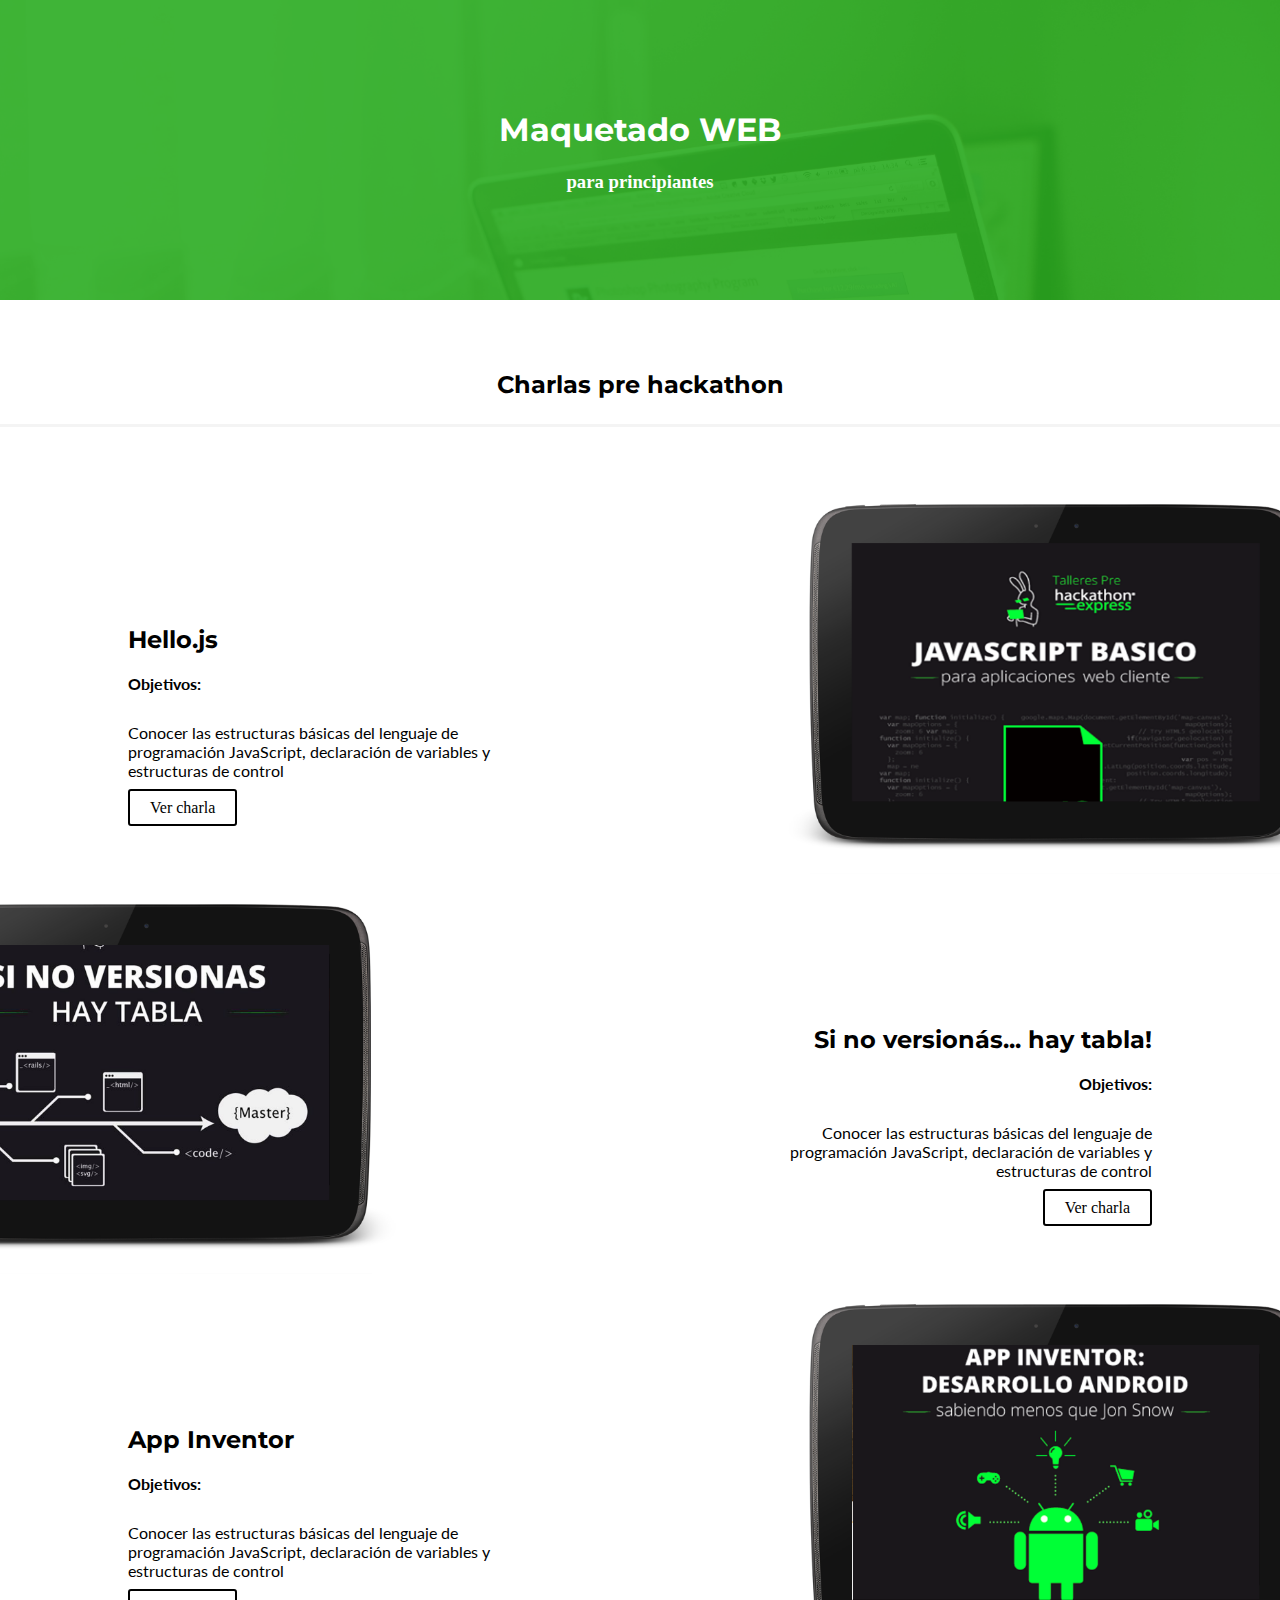
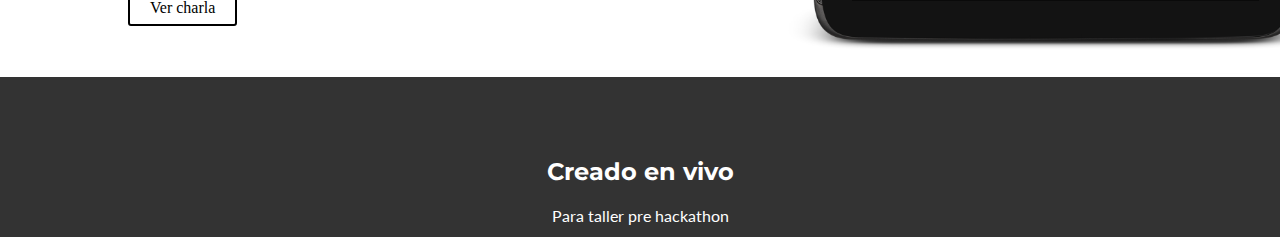
<file: MaquetadoWeb/website-live/index.html>
<!DOCTYPE html>
<html lang="es">
<head>
    <meta charset="UTF-8">
    <title>Maquetado para principiantes</title>

    <!-- Referencia a un archivo CSS -->
    <link rel="stylesheet" href="css/estilo.css">

    <link href='http://fonts.googleapis.com/css?family=Lato:400,700' rel='stylesheet' type='text/css'>
    <link href='http://fonts.googleapis.com/css?family=Montserrat' rel='stylesheet' type='text/css'>

</head>
<body>
    <header id="encabezado">
        <hgroup>
            <h1>Maquetado WEB</h1>
            <h3>para principiantes</h3>
        </hgroup>
    </header>

    <section class="charla">
        <header class="centrado margen">
            <h2 class="intro-texto">Charlas pre hackathon</h2>
        </header>

        <div class="linea-horizontal"></div>

        <article class="margen texto-charla flotar-izquierda">
            <header>
                <h2>Hello.js</h2>
            </header>
            <section class="contenido">
                <p class="charla-descripcion">
                    <strong>Objetivos:</strong>
                    <p>Conocer las estructuras básicas del lenguaje de programación JavaScript, declaración de variables y
                    estructuras de control</p>
                </p>
                <a href="#" class="boton">Ver charla</a>
            </section>
        </article>

        <div class="flyer-alto">
            <div class="flyer-contenedor">
                <img src="img/hellojs.png" class="flyer">
            </div>
        </div>


        <article class="margen texto-charla flotar-derecha texto-derecha">
            <header>
                <h2>Si no versionás... hay tabla!</h2>
            </header>
            <section class="contenido">
                <p class="charla-descripcion">
                    <strong>Objetivos:</strong>
                    <p>Conocer las estructuras básicas del lenguaje de programación JavaScript, declaración de variables y
                    estructuras de control</p>
                </p>
                <a href="#" class="boton">Ver charla</a>
            </section>
        </article>

        <div class="flyer-alto">
            <div class="flyer-contenedor-derecho">
                <img src="img/versionado.png" class="flyer">
            </div>
        </div>

        <article class="margen texto-charla flotar-izquierda">
            <header>
                <h2>App Inventor</h2>
            </header>
            <section class="contenido">
                <p class="charla-descripcion">
                    <strong>Objetivos:</strong>
                    <p>Conocer las estructuras básicas del lenguaje de programación JavaScript, declaración de variables y
                    estructuras de control</p>
                </p>
                <a href="#" class="boton">Ver charla</a>
            </section>
        </article>

        <div class="flyer-alto">
            <div class="flyer-contenedor">
                <img src="img/appinventor.png" class="flyer">
            </div>
        </div>
    </section>

    <footer class="footer">
        <h2>Creado en vivo</h2>
        <p>Para taller pre hackathon</p>
    </footer>
</body>
</html>
</file>
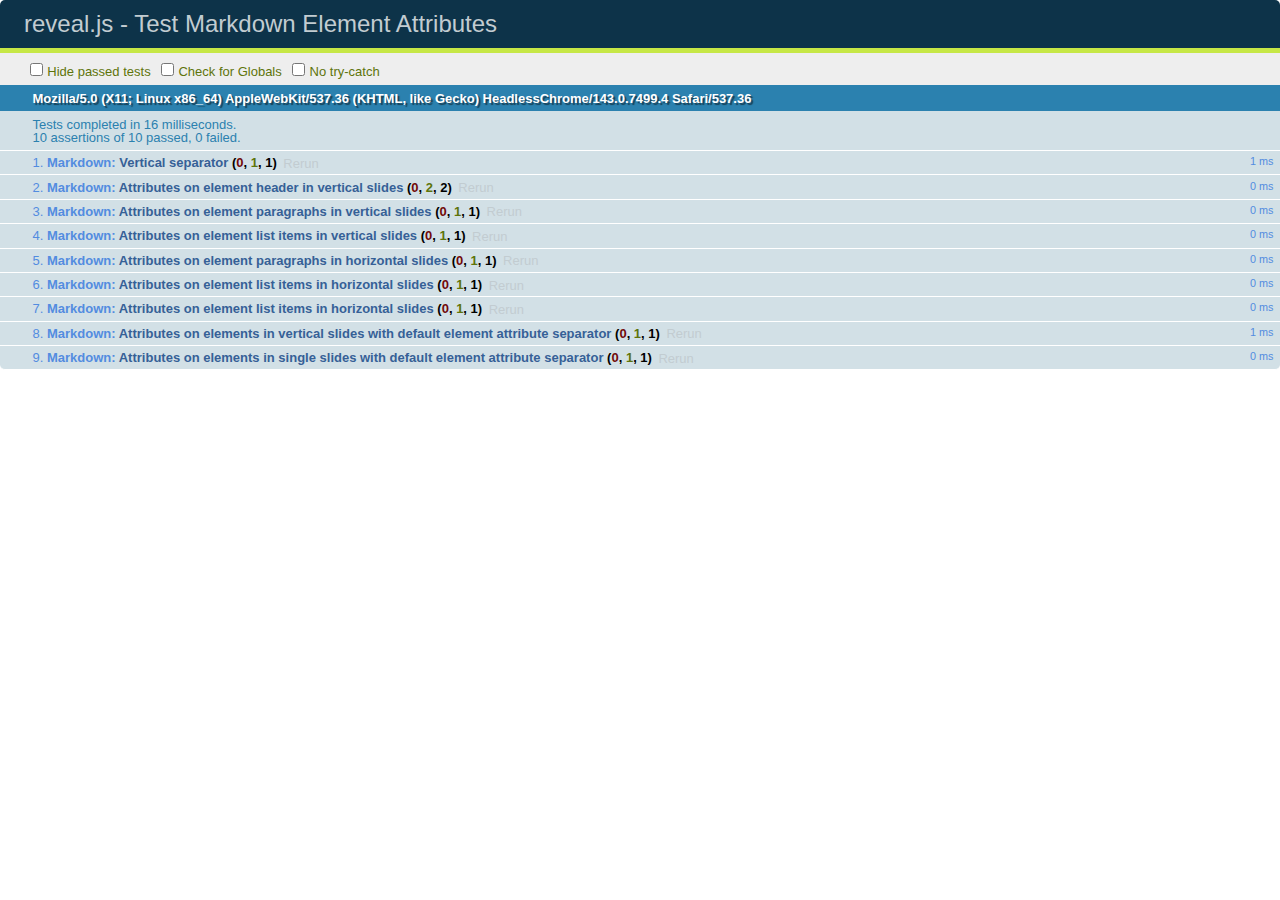
<file: MaquetadoWeb/presentation/test/test-markdown-element-attributes.html>
<!doctype html>
<html lang="en">

	<head>
		<meta charset="utf-8">

		<title>reveal.js - Test Markdown Element Attributes</title>

		<link rel="stylesheet" href="../css/reveal.css">
		<link rel="stylesheet" href="qunit-1.12.0.css">
	</head>

	<body style="overflow: auto;">

		<div id="qunit"></div>
		<div id="qunit-fixture"></div>

		<div class="reveal" style="display: none;">

			<div class="slides">

				<!-- <section data-markdown="example.md" data-separator="^\n\n\n" data-separator-vertical="^\n\n"></section> -->

				<!-- Slides are separated by newline + three dashes + newline, vertical slides identical but two dashes -->
				<section data-markdown data-separator="^\n---\n$" data-separator-vertical="^\n--\n$" data-element-attributes="{_\s*?([^}]+?)}">>
					<script type="text/template">
						## Slide 1.1
						<!-- {_class="fragment fade-out" data-fragment-index="1"} -->

						--

						## Slide 1.2
						<!-- {_class="fragment shrink"} -->

						Paragraph 1
						<!-- {_class="fragment grow"} -->

						Paragraph 2
						<!-- {_class="fragment grow"} -->

						- list item 1 <!-- {_class="fragment grow"} -->
						- list item 2 <!-- {_class="fragment grow"} -->
						- list item 3 <!-- {_class="fragment grow"} -->


						---

						## Slide 2


						Paragraph 1.2  
						multi-line <!-- {_class="fragment highlight-red"} -->

						Paragraph 2.2 <!-- {_class="fragment highlight-red"} -->

						Paragraph 2.3 <!-- {_class="fragment highlight-red"} -->

						Paragraph 2.4 <!-- {_class="fragment highlight-red"} -->

						- list item 1 <!-- {_class="fragment highlight-green"} -->
						- list item 2<!-- {_class="fragment highlight-green"} -->
						- list item 3<!-- {_class="fragment highlight-green"} -->
						- list item 4
						<!-- {_class="fragment highlight-green"} -->
						- list item 5<!-- {_class="fragment highlight-green"} -->

						Test

						![Example Picture](examples/assets/image2.png)
						<!-- {_class="reveal stretch"} -->

					</script>
				</section>



				<section 	data-markdown data-separator="^\n\n\n"
									data-separator-vertical="^\n\n"
									data-separator-notes="^Note:"
									data-charset="utf-8">
					<script type="text/template">
						# Test attributes in Markdown with default separator
						## Slide 1 Def <!-- .element: class="fragment highlight-red" data-fragment-index="1" -->


						## Slide 2 Def
						<!-- .element: class="fragment highlight-red" -->

					</script>
				</section>

				<section data-markdown>
				  <script type="text/template">
					## Hello world
					A paragraph
					<!-- .element: class="fragment highlight-blue" -->
				  </script>
				</section>

				<section data-markdown>
				  <script type="text/template">
					## Hello world

					Multiple  
					Line
					<!-- .element: class="fragment highlight-blue" -->
				  </script>
				</section>

				<section data-markdown>
				  <script type="text/template">
					## Hello world

					Test<!-- .element: class="fragment highlight-blue" -->

					More Test
				  </script>
				</section>


			</div>

		</div>

		<script src="../lib/js/head.min.js"></script>
		<script src="../js/reveal.js"></script>
		<script src="../plugin/markdown/marked.js"></script>
		<script src="../plugin/markdown/markdown.js"></script>
		<script src="qunit-1.12.0.js"></script>

		<script src="test-markdown-element-attributes.js"></script>

	</body>
</html>
</file>
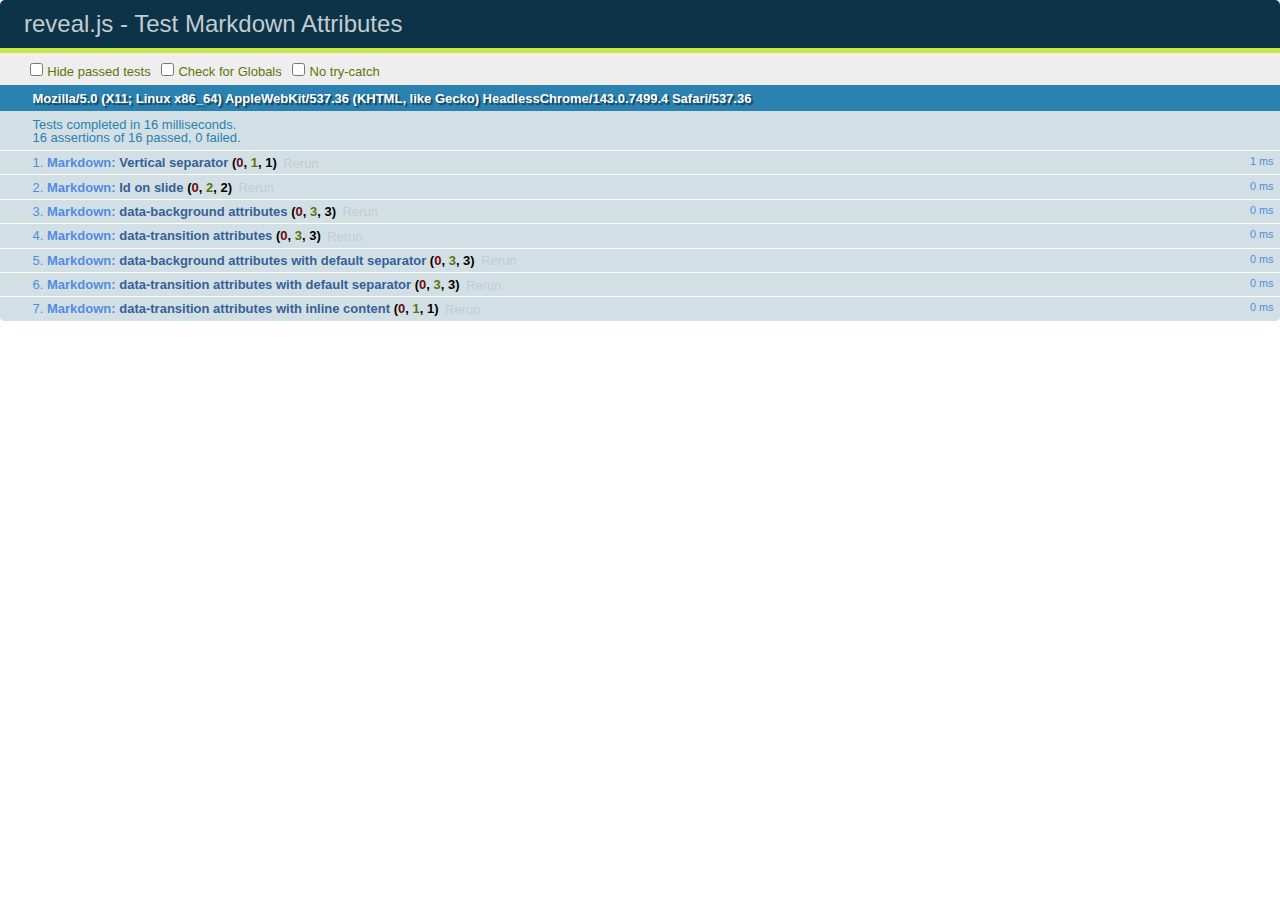
<file: MaquetadoWeb/presentation/test/test-markdown-slide-attributes.html>
<!doctype html>
<html lang="en">

	<head>
		<meta charset="utf-8">

		<title>reveal.js - Test Markdown Attributes</title>

		<link rel="stylesheet" href="../css/reveal.css">
		<link rel="stylesheet" href="qunit-1.12.0.css">
	</head>

	<body style="overflow: auto;">

		<div id="qunit"></div>
		<div id="qunit-fixture"></div>

		<div class="reveal" style="display: none;">

			<div class="slides">

				<!-- <section data-markdown="example.md" data-separator="^\n\n\n" data-separator-vertical="^\n\n"></section> -->

				<!-- Slides are separated by three lines, vertical slides by two lines, attributes are one any line starting with (spaces and) two dashes -->
				<section 	data-markdown data-separator="^\n\n\n"
									data-separator-vertical="^\n\n"
									data-separator-notes="^Note:"
									data-attributes="--\s(.*?)$"
									data-charset="utf-8">
					<script type="text/template">
						# Test attributes in Markdown
						## Slide 1



						## Slide 2
						<!-- -- id="slide2" data-transition="zoom" data-background="#A0C66B" -->


						## Slide 2.1
						<!-- -- data-background="#ff0000" data-transition="fade" -->


						## Slide 2.2
						[Link to Slide2](#/slide2)



						## Slide 3
						<!-- -- data-transition="zoom" data-background="#C6916B" -->



						## Slide 4
					</script>
				</section>

				<section 	data-markdown data-separator="^\n\n\n"
									data-separator-vertical="^\n\n"
									data-separator-notes="^Note:"
									data-charset="utf-8">
					<script type="text/template">
						# Test attributes in Markdown with default separator
						## Slide 1 Def



						## Slide 2 Def
						<!-- .slide: id="slide2def" data-transition="concave" data-background="#A7C66B" -->


						## Slide 2.1 Def
						<!-- .slide: data-background="#f70000" data-transition="page" -->


						## Slide 2.2 Def
						[Link to Slide2](#/slide2def)



						## Slide 3 Def
						<!-- .slide: data-transition="concave" data-background="#C7916B" -->



						## Slide 4
					</script>
				</section>

				<section data-markdown>
					<script type="text/template">
						<!-- .slide: data-background="#ff0000" -->
						## Hello world
					</script>
				</section>

				<section data-markdown>
					<script type="text/template">
						## Hello world
						<!-- .slide: data-background="#ff0000" -->
					</script>
				</section>

				<section data-markdown>
					<script type="text/template">
						## Hello world

						Test
						<!-- .slide: data-background="#ff0000" -->

						More Test
					</script>
				</section>

			</div>

		</div>

		<script src="../lib/js/head.min.js"></script>
		<script src="../js/reveal.js"></script>
		<script src="../plugin/markdown/marked.js"></script>
		<script src="../plugin/markdown/markdown.js"></script>
		<script src="qunit-1.12.0.js"></script>

		<script src="test-markdown-slide-attributes.js"></script>

	</body>
</html>
</file>
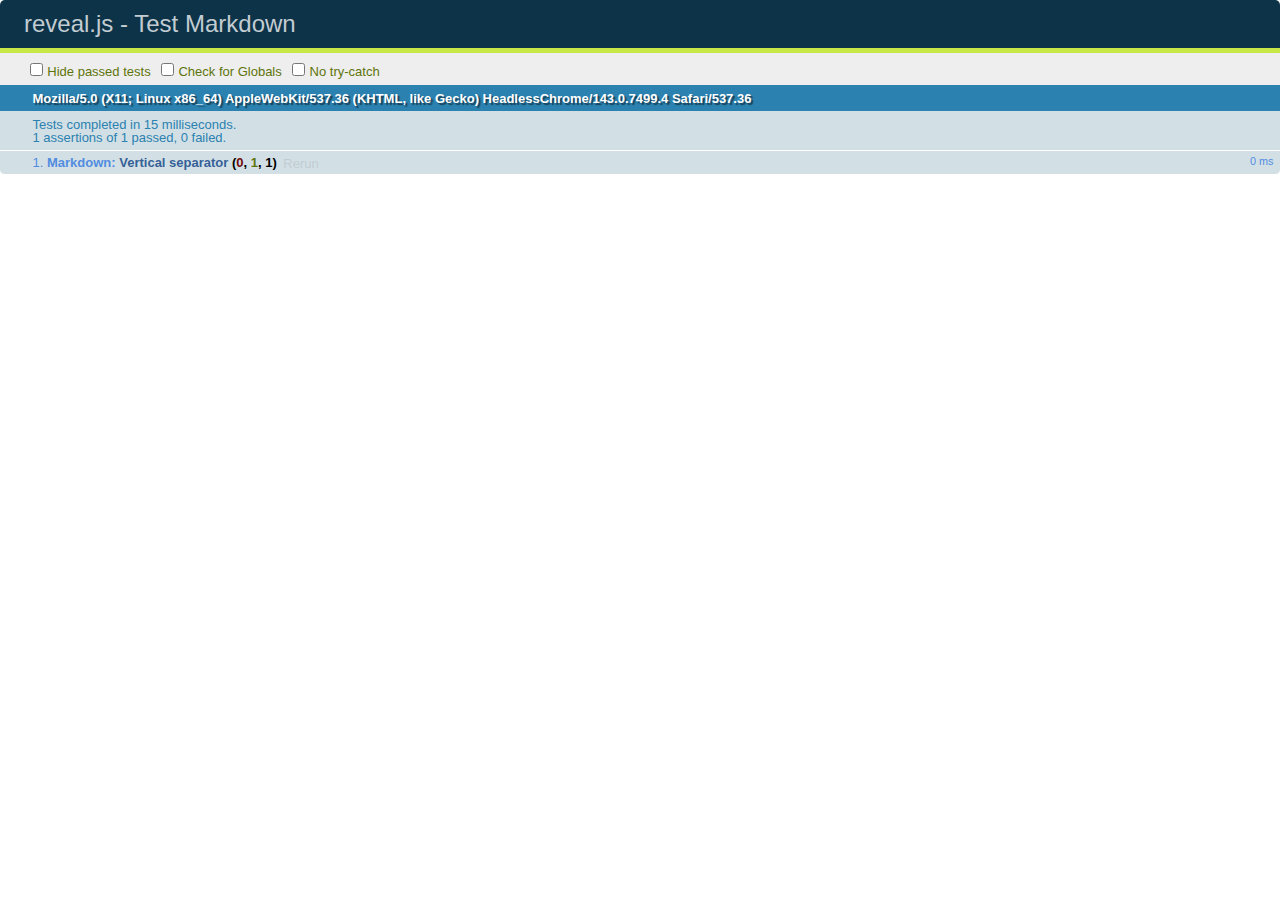
<file: MaquetadoWeb/presentation/test/test-markdown.html>
<!doctype html>
<html lang="en">

	<head>
		<meta charset="utf-8">

		<title>reveal.js - Test Markdown</title>

		<link rel="stylesheet" href="../css/reveal.css">
		<link rel="stylesheet" href="qunit-1.12.0.css">
	</head>

	<body style="overflow: auto;">

		<div id="qunit"></div>
  		<div id="qunit-fixture"></div>

		<div class="reveal" style="display: none;">

			<div class="slides">

				<!-- <section data-markdown="example.md" data-separator="^\n\n\n" data-separator-vertical="^\n\n"></section> -->

				<!-- Slides are separated by newline + three dashes + newline, vertical slides identical but two dashes -->
				<section data-markdown data-separator="^\n---\n$" data-separator-vertical="^\n--\n$">
					<script type="text/template">
						## Slide 1.1

						--

						## Slide 1.2

						---

						## Slide 2
					</script>
				</section>

			</div>

		</div>

		<script src="../lib/js/head.min.js"></script>
		<script src="../js/reveal.js"></script>
		<script src="../plugin/markdown/marked.js"></script>
		<script src="../plugin/markdown/markdown.js"></script>
		<script src="qunit-1.12.0.js"></script>

		<script src="test-markdown.js"></script>

	</body>
</html>
</file>
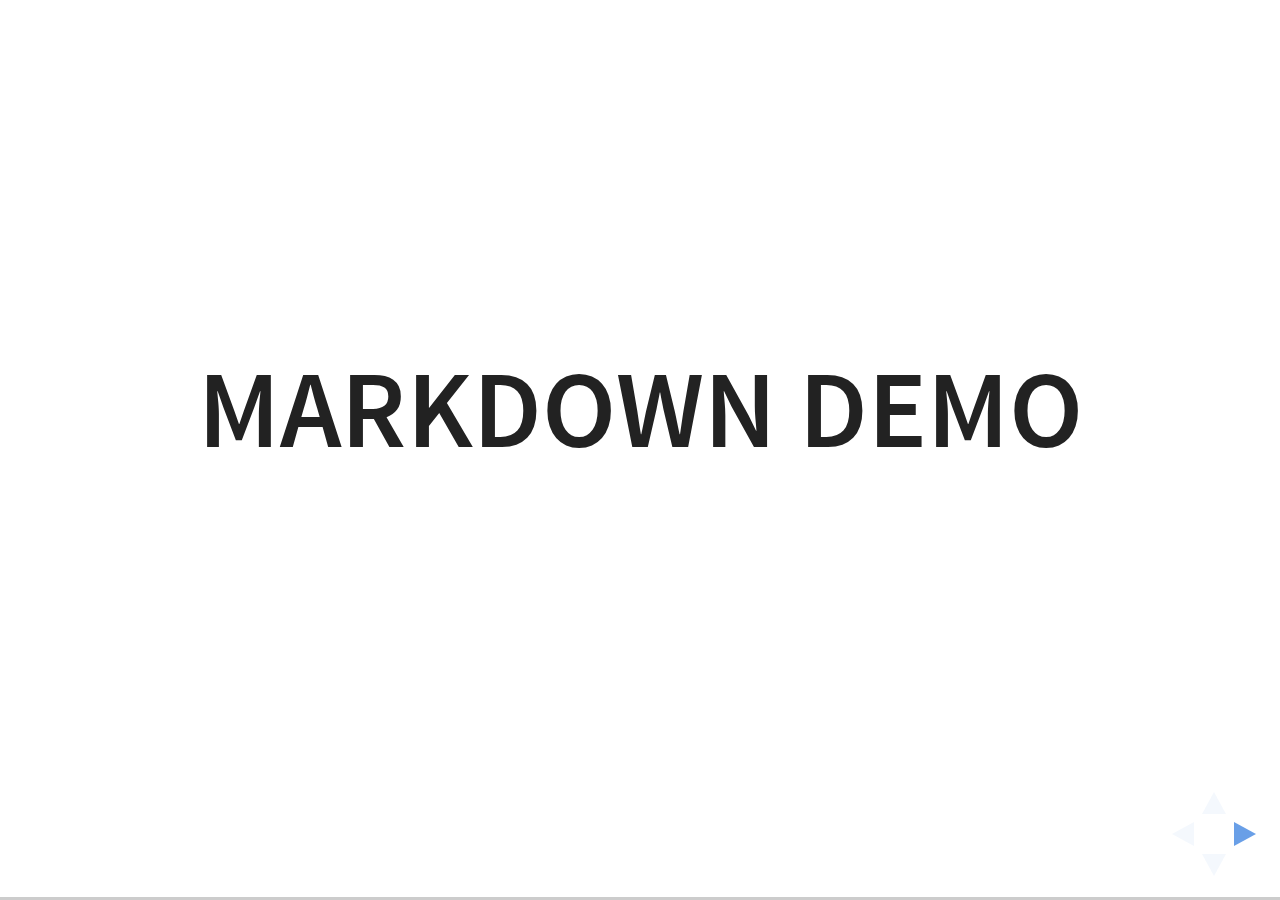
<file: MaquetadoWeb/presentation/plugin/markdown/example.html>
<!doctype html>
<html lang="en">

	<head>
		<meta charset="utf-8">

		<title>reveal.js - Markdown Demo</title>

		<link rel="stylesheet" href="../../css/reveal.css">
		<link rel="stylesheet" href="../../css/theme/white.css" id="theme">

        <link rel="stylesheet" href="../../lib/css/zenburn.css">
	</head>

	<body>

		<div class="reveal">

			<div class="slides">

                <!-- Use external markdown resource, separate slides by three newlines; vertical slides by two newlines -->
                <section data-markdown="example.md" data-separator="^\n\n\n" data-separator-vertical="^\n\n"></section>

                <!-- Slides are separated by three dashes (quick 'n dirty regular expression) -->
                <section data-markdown data-separator="---">
                    <script type="text/template">
                        ## Demo 1
                        Slide 1
                        ---
                        ## Demo 1
                        Slide 2
                        ---
                        ## Demo 1
                        Slide 3
                    </script>
                </section>

                <!-- Slides are separated by newline + three dashes + newline, vertical slides identical but two dashes -->
                <section data-markdown data-separator="^\n---\n$" data-separator-vertical="^\n--\n$">
                    <script type="text/template">
                        ## Demo 2
                        Slide 1.1

                        --

                        ## Demo 2
                        Slide 1.2

                        ---

                        ## Demo 2
                        Slide 2
                    </script>
                </section>

                <!-- No "extra" slides, since there are no separators defined (so they'll become horizontal rulers) -->
                <section data-markdown>
                    <script type="text/template">
                        A

                        ---

                        B

                        ---

                        C
                    </script>
                </section>

                <!-- Slide attributes -->
                <section data-markdown>
                    <script type="text/template">
                        <!-- .slide: data-background="#000000" -->
                        ## Slide attributes
                    </script>
                </section>

                <!-- Element attributes -->
                <section data-markdown>
                    <script type="text/template">
                        ## Element attributes
                        - Item 1 <!-- .element: class="fragment" data-fragment-index="2" -->
                        - Item 2 <!-- .element: class="fragment" data-fragment-index="1" -->
                    </script>
                </section>

                <!-- Code -->
                <section data-markdown>
                    <script type="text/template">
                        ```php
                        public function foo()
                        {
                            $foo = array(
                                'bar' => 'bar'
                            )
                        }
                        ```
                    </script>
                </section>

            </div>
		</div>

		<script src="../../lib/js/head.min.js"></script>
		<script src="../../js/reveal.js"></script>

		<script>

			Reveal.initialize({
				controls: true,
				progress: true,
				history: true,
				center: true,

				// Optional libraries used to extend on reveal.js
				dependencies: [
					{ src: '../../lib/js/classList.js', condition: function() { return !document.body.classList; } },
					{ src: 'marked.js', condition: function() { return !!document.querySelector( '[data-markdown]' ); } },
                    { src: 'markdown.js', condition: function() { return !!document.querySelector( '[data-markdown]' ); } },
                    { src: '../highlight/highlight.js', async: true, callback: function() { hljs.initHighlightingOnLoad(); } },
					{ src: '../notes/notes.js' }
				]
			});

		</script>

	</body>
</html>
</file>
<file: MaquetadoWeb/website-live/css/estilo.css>
/* Referencia por TAG */
header {

}

/* Referencia por Clase */
.header {

}

body {
    margin: 0px 0px 0px 0px;
    padding: 0;
}

/* Referencia por ID */
#encabezado {
    height: 300px;
    background-image: url('../img/desk.png');
    background-position: center;
    background-size: cover;
    background-attachment: fixed;
    display: table;
    width: 100%;
}

hgroup {
    display: table-cell;
    vertical-align: middle;
    text-align: center;
    color: #fff;
}

.charla {
    position: relative;
}

.centrado {
    text-align: center;
}

.margen {
    margin-right: 10%;
    margin-left: 10%;
}

.intro-texto {
    padding-top: 50px;
    margin-bottom: 20px;
}

.linea-horizontal {
    width: 100%;
    height: 3px;
    background-color: #f4f4f4;
    margin-bottom: 50px;
    margin-top: 25px;
}

.texto-charla {
    width: 30%;
    margin-top: 10%;
}

.charla-descripcion {
    margin-bottom: 30px;
}

.flotar-izquierda {
    float: left;
    clear: left;
}

.flyer-alto {
    height: 400px;
}

.flyer-contenedor {
    overflow: hidden;
    width: 500px;
    right: 0px;
    position: absolute;
    display: inline-block;
}

.flyer {
    width: 550px;
}

a.boton {
    text-decoration: none;
    color: black;
    font-size: 16px;
    line-height: 24px;
    border-radius: 3px;
    border: 2px solid black;
    padding: 8px 20px;
    margin-bottom: 50px;
    transition-property: background;
    transition-duration: 0.4s;
    transition-timing-function: linear;
}

a.boton:hover {
    background-color: black;
    color: white;
}

p {
    font-family: 'Lato', sans-serif;
}

h1, h2 {
    font-family: 'Montserrat', sans-serif;
}

.footer {
    background-color: #333;
    padding-top: 60px;
    height: 100px;
    background-image: url('../img/geometric.png');
    background-attachment: fixed;
    overflow: hidden;
    width: 100%;
    text-align: center;
    color: #fff;
    position: relative;
}

.flotar-derecha {
    float: right;
    clear: right;
}

.texto-derecha {
    text-align: right;
}

.flyer-contenedor-derecho {
    overflow: hidden;
    left: -150px;
    position: absolute;
}
</file>
<file: MaquetadoWeb/presentation/css/theme/white.css>
@import url(../../lib/font/source-sans-pro/source-sans-pro.css);
/**
 * White theme for reveal.js. This is the opposite of the 'black' theme.
 *
 * Copyright (C) 2015 Hakim El Hattab, http://hakim.se
 */
section.has-dark-background, section.has-dark-background h1, section.has-dark-background h2, section.has-dark-background h3, section.has-dark-background h4, section.has-dark-background h5, section.has-dark-background h6 {
  color: #fff; }

/*********************************************
 * GLOBAL STYLES
 *********************************************/
body {
  background: #fff;
  background-color: #fff; }

.reveal {
  font-family: 'Source Sans Pro', Helvetica, sans-serif;
  font-size: 38px;
  font-weight: normal;
  color: #222; }

::selection {
  color: #fff;
  background: #98bdef;
  text-shadow: none; }

.reveal .slides > section, .reveal .slides > section > section {
  line-height: 1.3;
  font-weight: inherit; }

/*********************************************
 * HEADERS
 *********************************************/
.reveal h1, .reveal h2, .reveal h3, .reveal h4, .reveal h5, .reveal h6 {
  margin: 0 0 20px 0;
  color: #222;
  font-family: 'Source Sans Pro', Helvetica, sans-serif;
  font-weight: 600;
  line-height: 1.2;
  letter-spacing: normal;
  text-transform: uppercase;
  text-shadow: none;
  word-wrap: break-word; }

.reveal h1 {
  font-size: 2.5em; }

.reveal h2 {
  font-size: 1.6em; }

.reveal h3 {
  font-size: 1.3em; }

.reveal h4 {
  font-size: 1em; }

.reveal h1 {
  text-shadow: none; }

/*********************************************
 * OTHER
 *********************************************/
.reveal p {
  margin: 20px 0;
  line-height: 1.3; }

/* Ensure certain elements are never larger than the slide itself */
.reveal img, .reveal video, .reveal iframe {
  max-width: 95%;
  max-height: 95%; }

.reveal strong, .reveal b {
  font-weight: bold; }

.reveal em {
  font-style: italic; }

.reveal ol, .reveal dl, .reveal ul {
  display: inline-block;
  text-align: left;
  margin: 0 0 0 1em; }

.reveal ol {
  list-style-type: decimal; }

.reveal ul {
  list-style-type: disc; }

.reveal ul ul {
  list-style-type: square; }

.reveal ul ul ul {
  list-style-type: circle; }

.reveal ul ul, .reveal ul ol, .reveal ol ol, .reveal ol ul {
  display: block;
  margin-left: 40px; }

.reveal dt {
  font-weight: bold; }

.reveal dd {
  margin-left: 40px; }

.reveal q, .reveal blockquote {
  quotes: none; }

.reveal blockquote {
  display: block;
  position: relative;
  width: 70%;
  margin: 20px auto;
  padding: 5px;
  font-style: italic;
  background: rgba(255, 255, 255, 0.05);
  box-shadow: 0px 0px 2px rgba(0, 0, 0, 0.2); }

.reveal blockquote p:first-child, .reveal blockquote p:last-child {
  display: inline-block; }

.reveal q {
  font-style: italic; }

.reveal pre {
  display: block;
  position: relative;
  width: 90%;
  margin: 20px auto;
  text-align: left;
  font-size: 0.55em;
  font-family: monospace;
  line-height: 1.2em;
  word-wrap: break-word;
  box-shadow: 0px 0px 6px rgba(0, 0, 0, 0.3); }

.reveal code {
  font-family: monospace; }

.reveal pre code {
  display: block;
  padding: 5px;
  overflow: auto;
  max-height: 400px;
  word-wrap: normal;
  background: #3F3F3F;
  color: #DCDCDC; }

.reveal table {
  margin: auto;
  border-collapse: collapse;
  border-spacing: 0; }

.reveal table th {
  font-weight: bold; }

.reveal table th, .reveal table td {
  text-align: left;
  padding: 0.2em 0.5em 0.2em 0.5em;
  border-bottom: 1px solid; }

.reveal table th[align="center"], .reveal table td[align="center"] {
  text-align: center; }

.reveal table th[align="right"], .reveal table td[align="right"] {
  text-align: right; }

.reveal table tr:last-child td {
  border-bottom: none; }

.reveal sup {
  vertical-align: super; }

.reveal sub {
  vertical-align: sub; }

.reveal small {
  display: inline-block;
  font-size: 0.6em;
  line-height: 1.2em;
  vertical-align: top; }

.reveal small * {
  vertical-align: top; }

/*********************************************
 * LINKS
 *********************************************/
.reveal a {
  color: #2a76dd;
  text-decoration: none;
  -webkit-transition: color 0.15s ease;
  -moz-transition: color 0.15s ease;
  transition: color 0.15s ease; }

.reveal a:hover {
  color: #6ca2e8;
  text-shadow: none;
  border: none; }

.reveal .roll span:after {
  color: #fff;
  background: #1a54a1; }

/*********************************************
 * IMAGES
 *********************************************/
.reveal section img {
  margin: 15px 0px;
  background: rgba(255, 255, 255, 0.12);
  border: 4px solid #222;
  box-shadow: 0 0 10px rgba(0, 0, 0, 0.15); }

.reveal a img {
  -webkit-transition: all 0.15s linear;
  -moz-transition: all 0.15s linear;
  transition: all 0.15s linear; }

.reveal a:hover img {
  background: rgba(255, 255, 255, 0.2);
  border-color: #2a76dd;
  box-shadow: 0 0 20px rgba(0, 0, 0, 0.55); }

/*********************************************
 * NAVIGATION CONTROLS
 *********************************************/
.reveal .controls div.navigate-left, .reveal .controls div.navigate-left.enabled {
  border-right-color: #2a76dd; }

.reveal .controls div.navigate-right, .reveal .controls div.navigate-right.enabled {
  border-left-color: #2a76dd; }

.reveal .controls div.navigate-up, .reveal .controls div.navigate-up.enabled {
  border-bottom-color: #2a76dd; }

.reveal .controls div.navigate-down, .reveal .controls div.navigate-down.enabled {
  border-top-color: #2a76dd; }

.reveal .controls div.navigate-left.enabled:hover {
  border-right-color: #6ca2e8; }

.reveal .controls div.navigate-right.enabled:hover {
  border-left-color: #6ca2e8; }

.reveal .controls div.navigate-up.enabled:hover {
  border-bottom-color: #6ca2e8; }

.reveal .controls div.navigate-down.enabled:hover {
  border-top-color: #6ca2e8; }

/*********************************************
 * PROGRESS BAR
 *********************************************/
.reveal .progress {
  background: rgba(0, 0, 0, 0.2); }

.reveal .progress span {
  background: #2a76dd;
  -webkit-transition: width 800ms cubic-bezier(0.26, 0.86, 0.44, 0.985);
  -moz-transition: width 800ms cubic-bezier(0.26, 0.86, 0.44, 0.985);
  transition: width 800ms cubic-bezier(0.26, 0.86, 0.44, 0.985); }

/*********************************************
 * SLIDE NUMBER
 *********************************************/
.reveal .slide-number {
  color: #2a76dd; }
</file>
<file: MaquetadoWeb/presentation/lib/css/zenburn.css>
/*

Zenburn style from voldmar.ru (c) Vladimir Epifanov <voldmar@voldmar.ru>
based on dark.css by Ivan Sagalaev

*/

.hljs {
  display: block; padding: 0.5em;
  background: #3F3F3F;
  color: #DCDCDC;
}

.hljs-keyword,
.hljs-tag,
.css .hljs-class,
.css .hljs-id,
.lisp .hljs-title,
.nginx .hljs-title,
.hljs-request,
.hljs-status,
.clojure .hljs-attribute {
  color: #E3CEAB;
}

.django .hljs-template_tag,
.django .hljs-variable,
.django .hljs-filter .hljs-argument {
  color: #DCDCDC;
}

.hljs-number,
.hljs-date {
  color: #8CD0D3;
}

.dos .hljs-envvar,
.dos .hljs-stream,
.hljs-variable,
.apache .hljs-sqbracket {
  color: #EFDCBC;
}

.dos .hljs-flow,
.diff .hljs-change,
.python .exception,
.python .hljs-built_in,
.hljs-literal,
.tex .hljs-special {
  color: #EFEFAF;
}

.diff .hljs-chunk,
.hljs-subst {
  color: #8F8F8F;
}

.dos .hljs-keyword,
.python .hljs-decorator,
.hljs-title,
.haskell .hljs-type,
.diff .hljs-header,
.ruby .hljs-class .hljs-parent,
.apache .hljs-tag,
.nginx .hljs-built_in,
.tex .hljs-command,
.hljs-prompt {
    color: #efef8f;
}

.dos .hljs-winutils,
.ruby .hljs-symbol,
.ruby .hljs-symbol .hljs-string,
.ruby .hljs-string {
  color: #DCA3A3;
}

.diff .hljs-deletion,
.hljs-string,
.hljs-tag .hljs-value,
.hljs-preprocessor,
.hljs-pragma,
.hljs-built_in,
.sql .hljs-aggregate,
.hljs-javadoc,
.smalltalk .hljs-class,
.smalltalk .hljs-localvars,
.smalltalk .hljs-array,
.css .hljs-rules .hljs-value,
.hljs-attr_selector,
.hljs-pseudo,
.apache .hljs-cbracket,
.tex .hljs-formula,
.coffeescript .hljs-attribute {
  color: #CC9393;
}

.hljs-shebang,
.diff .hljs-addition,
.hljs-comment,
.java .hljs-annotation,
.hljs-template_comment,
.hljs-pi,
.hljs-doctype {
  color: #7F9F7F;
}

.coffeescript .javascript,
.javascript .xml,
.tex .hljs-formula,
.xml .javascript,
.xml .vbscript,
.xml .css,
.xml .hljs-cdata {
  opacity: 0.5;
}
</file>
<file: MaquetadoWeb/presentation/test/qunit-1.12.0.css>
/**
 * QUnit v1.12.0 - A JavaScript Unit Testing Framework
 *
 * http://qunitjs.com
 *
 * Copyright 2012 jQuery Foundation and other contributors
 * Released under the MIT license.
 * http://jquery.org/license
 */

/** Font Family and Sizes */

#qunit-tests, #qunit-header, #qunit-banner, #qunit-testrunner-toolbar, #qunit-userAgent, #qunit-testresult {
	font-family: "Helvetica Neue Light", "HelveticaNeue-Light", "Helvetica Neue", Calibri, Helvetica, Arial, sans-serif;
}

#qunit-testrunner-toolbar, #qunit-userAgent, #qunit-testresult, #qunit-tests li { font-size: small; }
#qunit-tests { font-size: smaller; }


/** Resets */

#qunit-tests, #qunit-header, #qunit-banner, #qunit-userAgent, #qunit-testresult, #qunit-modulefilter {
	margin: 0;
	padding: 0;
}


/** Header */

#qunit-header {
	padding: 0.5em 0 0.5em 1em;

	color: #8699a4;
	background-color: #0d3349;

	font-size: 1.5em;
	line-height: 1em;
	font-weight: normal;

	border-radius: 5px 5px 0 0;
	-moz-border-radius: 5px 5px 0 0;
	-webkit-border-top-right-radius: 5px;
	-webkit-border-top-left-radius: 5px;
}

#qunit-header a {
	text-decoration: none;
	color: #c2ccd1;
}

#qunit-header a:hover,
#qunit-header a:focus {
	color: #fff;
}

#qunit-testrunner-toolbar label {
	display: inline-block;
	padding: 0 .5em 0 .1em;
}

#qunit-banner {
	height: 5px;
}

#qunit-testrunner-toolbar {
	padding: 0.5em 0 0.5em 2em;
	color: #5E740B;
	background-color: #eee;
	overflow: hidden;
}

#qunit-userAgent {
	padding: 0.5em 0 0.5em 2.5em;
	background-color: #2b81af;
	color: #fff;
	text-shadow: rgba(0, 0, 0, 0.5) 2px 2px 1px;
}

#qunit-modulefilter-container {
	float: right;
}

/** Tests: Pass/Fail */

#qunit-tests {
	list-style-position: inside;
}

#qunit-tests li {
	padding: 0.4em 0.5em 0.4em 2.5em;
	border-bottom: 1px solid #fff;
	list-style-position: inside;
}

#qunit-tests.hidepass li.pass, #qunit-tests.hidepass li.running  {
	display: none;
}

#qunit-tests li strong {
	cursor: pointer;
}

#qunit-tests li a {
	padding: 0.5em;
	color: #c2ccd1;
	text-decoration: none;
}
#qunit-tests li a:hover,
#qunit-tests li a:focus {
	color: #000;
}

#qunit-tests li .runtime {
	float: right;
	font-size: smaller;
}

.qunit-assert-list {
	margin-top: 0.5em;
	padding: 0.5em;

	background-color: #fff;

	border-radius: 5px;
	-moz-border-radius: 5px;
	-webkit-border-radius: 5px;
}

.qunit-collapsed {
	display: none;
}

#qunit-tests table {
	border-collapse: collapse;
	margin-top: .2em;
}

#qunit-tests th {
	text-align: right;
	vertical-align: top;
	padding: 0 .5em 0 0;
}

#qunit-tests td {
	vertical-align: top;
}

#qunit-tests pre {
	margin: 0;
	white-space: pre-wrap;
	word-wrap: break-word;
}

#qunit-tests del {
	background-color: #e0f2be;
	color: #374e0c;
	text-decoration: none;
}

#qunit-tests ins {
	background-color: #ffcaca;
	color: #500;
	text-decoration: none;
}

/*** Test Counts */

#qunit-tests b.counts                       { color: black; }
#qunit-tests b.passed                       { color: #5E740B; }
#qunit-tests b.failed                       { color: #710909; }

#qunit-tests li li {
	padding: 5px;
	background-color: #fff;
	border-bottom: none;
	list-style-position: inside;
}

/*** Passing Styles */

#qunit-tests li li.pass {
	color: #3c510c;
	background-color: #fff;
	border-left: 10px solid #C6E746;
}

#qunit-tests .pass                          { color: #528CE0; background-color: #D2E0E6; }
#qunit-tests .pass .test-name               { color: #366097; }

#qunit-tests .pass .test-actual,
#qunit-tests .pass .test-expected           { color: #999999; }

#qunit-banner.qunit-pass                    { background-color: #C6E746; }

/*** Failing Styles */

#qunit-tests li li.fail {
	color: #710909;
	background-color: #fff;
	border-left: 10px solid #EE5757;
	white-space: pre;
}

#qunit-tests > li:last-child {
	border-radius: 0 0 5px 5px;
	-moz-border-radius: 0 0 5px 5px;
	-webkit-border-bottom-right-radius: 5px;
	-webkit-border-bottom-left-radius: 5px;
}

#qunit-tests .fail                          { color: #000000; background-color: #EE5757; }
#qunit-tests .fail .test-name,
#qunit-tests .fail .module-name             { color: #000000; }

#qunit-tests .fail .test-actual             { color: #EE5757; }
#qunit-tests .fail .test-expected           { color: green;   }

#qunit-banner.qunit-fail                    { background-color: #EE5757; }


/** Result */

#qunit-testresult {
	padding: 0.5em 0.5em 0.5em 2.5em;

	color: #2b81af;
	background-color: #D2E0E6;

	border-bottom: 1px solid white;
}
#qunit-testresult .module-name {
	font-weight: bold;
}

/** Fixture */

#qunit-fixture {
	position: absolute;
	top: -10000px;
	left: -10000px;
	width: 1000px;
	height: 1000px;
}
</file>
